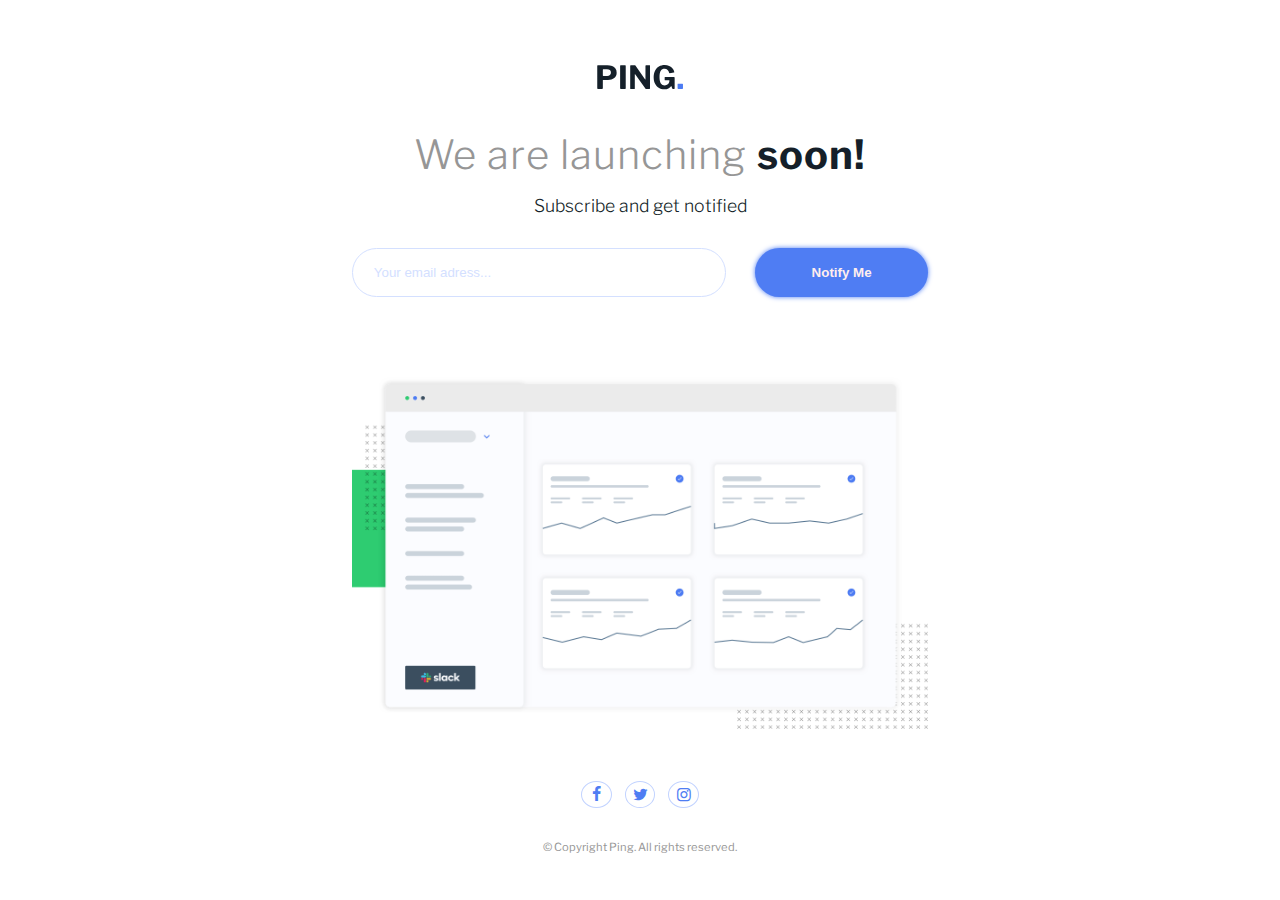
<file: index.html>
<!DOCTYPE html>
<html lang="en">
<head>
  <meta charset="UTF-8">
  <meta name="viewport" content="width=device-width, initial-scale=1.0"> <!-- displays site properly based on user's device -->

  <title>Frontend Mentor | Ping coming soon page</title>

  <link rel="stylesheet" href="css/style.css">
  <link rel="icon" type="image/png" sizes="32x32" href="./images/favicon-32x32.png">
  <link rel="stylesheet" href="./fontello/css/fontello.css">
  <link href="https://fonts.googleapis.com/css2?family=Libre+Franklin:wght@300;600;700&display=swap" rel="stylesheet">
</head>
<body>
  <!-- Miles -->
  <div class="wrapper">
    <img src="images/logo.svg" alt="Logo" class="logo">
    <h1>We are launching <span class="text-bold">soon!</span></h1>
    <h2>Subscribe and get notified</h2>
    <form action="#">
      <input type="email" placeholder="Your email adress...">
      <input type="submit" name="form-submit" value="Notify Me">
    </form>
    <div class="img-container">
      <img src="images/illustration-dashboard.png" alt="Financial diagrams">
    </div>
    <div class="socials">
        <i class="icon-facebook"></i>
        <i class="icon-twitter"></i>
        <i class="icon-instagram"></i>
    </div>
    <p>&copy; Copyright Ping. All rights reserved.</p>
  </div>

</body>
</html>
</file>
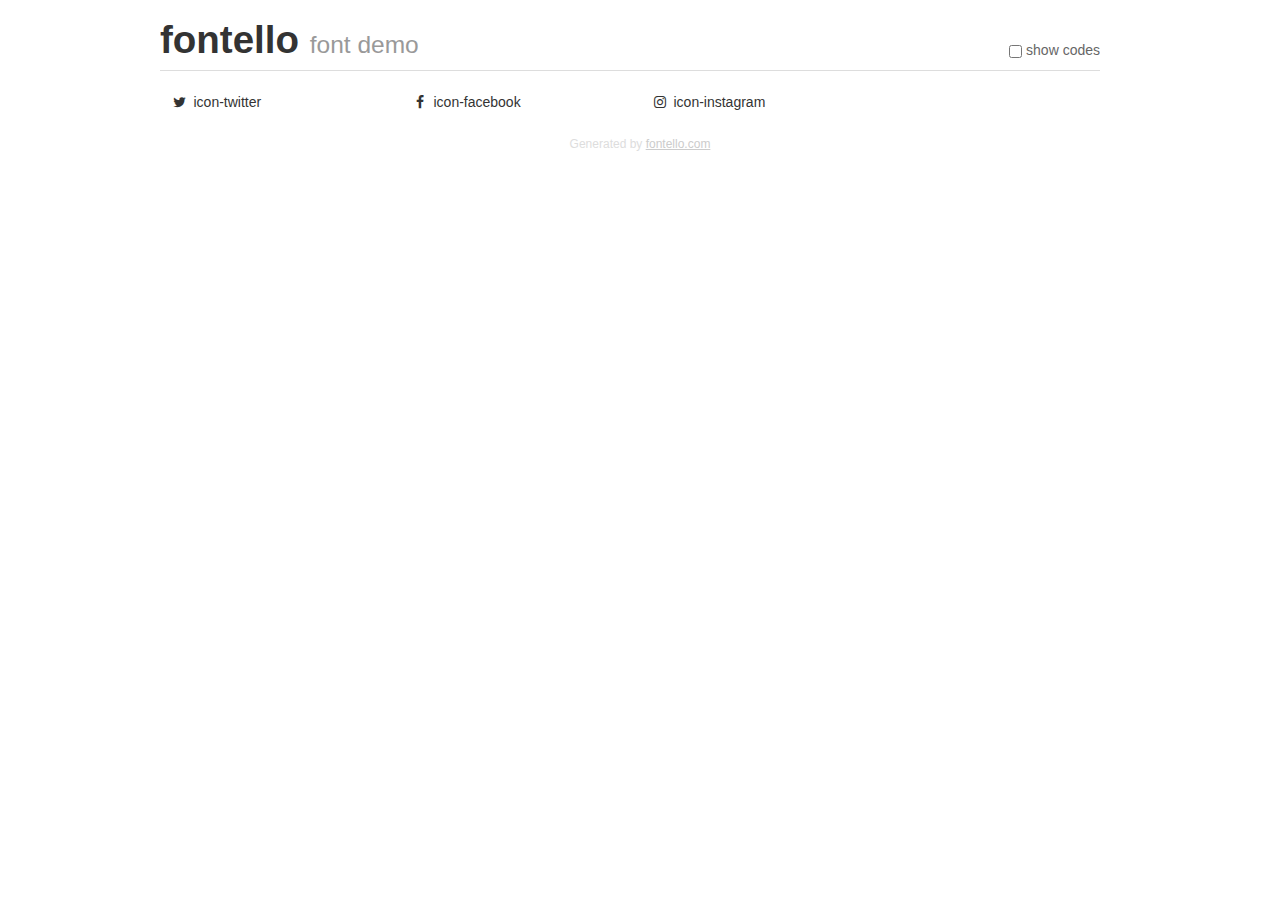
<file: fontello/demo.html>
<!DOCTYPE html>
<html>
  <head><!--[if lt IE 9]><script language="javascript" type="text/javascript" src="//html5shim.googlecode.com/svn/trunk/html5.js"></script><![endif]-->
    <meta charset="UTF-8"><style>/*
 * Bootstrap v2.2.1
 *
 * Copyright 2012 Twitter, Inc
 * Licensed under the Apache License v2.0
 * http://www.apache.org/licenses/LICENSE-2.0
 *
 * Designed and built with all the love in the world @twitter by @mdo and @fat.
 */
.clearfix {
  *zoom: 1;
}
.clearfix:before,
.clearfix:after {
  display: table;
  content: "";
  line-height: 0;
}
.clearfix:after {
  clear: both;
}
html {
  font-size: 100%;
  -webkit-text-size-adjust: 100%;
  -ms-text-size-adjust: 100%;
}
a:focus {
  outline: thin dotted #333;
  outline: 5px auto -webkit-focus-ring-color;
  outline-offset: -2px;
}
a:hover,
a:active {
  outline: 0;
}
button,
input,
select,
textarea {
  margin: 0;
  font-size: 100%;
  vertical-align: middle;
}
button,
input {
  *overflow: visible;
  line-height: normal;
}
button::-moz-focus-inner,
input::-moz-focus-inner {
  padding: 0;
  border: 0;
}
body {
  margin: 0;
  font-family: "Helvetica Neue", Helvetica, Arial, sans-serif;
  font-size: 14px;
  line-height: 20px;
  color: #333;
  background-color: #fff;
}
a {
  color: #08c;
  text-decoration: none;
}
a:hover {
  color: #005580;
  text-decoration: underline;
}
.row {
  margin-left: -20px;
  *zoom: 1;
}
.row:before,
.row:after {
  display: table;
  content: "";
  line-height: 0;
}
.row:after {
  clear: both;
}
[class*="span"] {
  float: left;
  min-height: 1px;
  margin-left: 20px;
}
.container,
.navbar-static-top .container,
.navbar-fixed-top .container,
.navbar-fixed-bottom .container {
  width: 940px;
}
.span12 {
  width: 940px;
}
.span11 {
  width: 860px;
}
.span10 {
  width: 780px;
}
.span9 {
  width: 700px;
}
.span8 {
  width: 620px;
}
.span7 {
  width: 540px;
}
.span6 {
  width: 460px;
}
.span5 {
  width: 380px;
}
.span4 {
  width: 300px;
}
.span3 {
  width: 220px;
}
.span2 {
  width: 140px;
}
.span1 {
  width: 60px;
}
[class*="span"].pull-right,
.row-fluid [class*="span"].pull-right {
  float: right;
}
.container {
  margin-right: auto;
  margin-left: auto;
  *zoom: 1;
}
.container:before,
.container:after {
  display: table;
  content: "";
  line-height: 0;
}
.container:after {
  clear: both;
}
p {
  margin: 0 0 10px;
}
.lead {
  margin-bottom: 20px;
  font-size: 21px;
  font-weight: 200;
  line-height: 30px;
}
small {
  font-size: 85%;
}
h1 {
  margin: 10px 0;
  font-family: inherit;
  font-weight: bold;
  line-height: 20px;
  color: inherit;
  text-rendering: optimizelegibility;
}
h1 small {
  font-weight: normal;
  line-height: 1;
  color: #999;
}
h1 {
  line-height: 40px;
}
h1 {
  font-size: 38.5px;
}
h1 small {
  font-size: 24.5px;
}
body {
  margin-top: 90px;
}
.header {
  position: fixed;
  top: 0;
  left: 50%;
  margin-left: -480px;
  background-color: #fff;
  border-bottom: 1px solid #ddd;
  padding-top: 10px;
  z-index: 10;
}
.footer {
  color: #ddd;
  font-size: 12px;
  text-align: center;
  margin-top: 20px;
}
.footer a {
  color: #ccc;
  text-decoration: underline;
}
.the-icons {
  font-size: 14px;
  line-height: 24px;
}
.switch {
  position: absolute;
  right: 0;
  bottom: 10px;
  color: #666;
}
.switch input {
  margin-right: 0.3em;
}
.codesOn .i-name {
  display: none;
}
.codesOn .i-code {
  display: inline;
}
.i-code {
  display: none;
}
@font-face {
      font-family: 'fontello';
      src: url('./font/fontello.eot?86014362');
      src: url('./font/fontello.eot?86014362#iefix') format('embedded-opentype'),
           url('./font/fontello.woff?86014362') format('woff'),
           url('./font/fontello.ttf?86014362') format('truetype'),
           url('./font/fontello.svg?86014362#fontello') format('svg');
      font-weight: normal;
      font-style: normal;
    }
     
     
    .demo-icon
    {
      font-family: "fontello";
      font-style: normal;
      font-weight: normal;
      speak: never;
     
      display: inline-block;
      text-decoration: inherit;
      width: 1em;
      margin-right: .2em;
      text-align: center;
      /* opacity: .8; */
     
      /* For safety - reset parent styles, that can break glyph codes*/
      font-variant: normal;
      text-transform: none;
     
      /* fix buttons height, for twitter bootstrap */
      line-height: 1em;
     
      /* Animation center compensation - margins should be symmetric */
      /* remove if not needed */
      margin-left: .2em;
     
      /* You can be more comfortable with increased icons size */
      /* font-size: 120%; */
     
      /* Font smoothing. That was taken from TWBS */
      -webkit-font-smoothing: antialiased;
      -moz-osx-font-smoothing: grayscale;
     
      /* Uncomment for 3D effect */
      /* text-shadow: 1px 1px 1px rgba(127, 127, 127, 0.3); */
    }
     </style>
    <link rel="stylesheet" href="css/animation.css"><!--[if IE 7]><link rel="stylesheet" href="css/" + font.fontname + "-ie7.css"><![endif]-->
    <script>
      function toggleCodes(on) {
        var obj = document.getElementById('icons');
      
        if (on) {
          obj.className += ' codesOn';
        } else {
          obj.className = obj.className.replace(' codesOn', '');
        }
      }
      
    </script>
  </head>
  <body>
    <div class="container header">
      <h1>fontello <small>font demo</small></h1>
      <label class="switch">
        <input type="checkbox" onclick="toggleCodes(this.checked)">show codes
      </label>
    </div>
    <div class="container" id="icons">
      <div class="row">
        <div class="the-icons span3" title="Code: 0xf099"><i class="demo-icon icon-twitter">&#xf099;</i> <span class="i-name">icon-twitter</span><span class="i-code">0xf099</span></div>
        <div class="the-icons span3" title="Code: 0xf09a"><i class="demo-icon icon-facebook">&#xf09a;</i> <span class="i-name">icon-facebook</span><span class="i-code">0xf09a</span></div>
        <div class="the-icons span3" title="Code: 0xf16d"><i class="demo-icon icon-instagram">&#xf16d;</i> <span class="i-name">icon-instagram</span><span class="i-code">0xf16d</span></div>
      </div>
    </div>
    <div class="container footer">Generated by <a href="http://fontello.com">fontello.com</a></div>
  </body>
</html>
</file>
<file: css/style.css>
*{
  margin: 0;
  padding: 0;
  box-sizing: border-box;
}

body{
  font-family: 'Libre Franklin', sans-serif;
  color: hsl(209, 33%, 12%);
  text-align: center;
  overflow-x: hidden !important;
}

.wrapper{
  width: 45%;
  margin: 0 auto;
}

.text-bold{
  color: hsl(209, 33%, 12%);
  font-weight: 700;
}

.img-container img{
  width: 100%;
}

img.logo{
  display: block;
  margin: 4rem auto 0 auto;
}

h1{
  margin-top: 2.5rem;
  color: hsl(0, 0%, 59%);
  font-weight: 300;
  font-size: 2.5rem;
  letter-spacing: 1px;
}

h2{
  margin-top: 1rem;
  font-weight: 300;
  color: hsl(209, 33%, 12%);
  font-size: 1.1rem;
}

form{
  display: flex;
  justify-content: space-between;
  margin-top: 2rem;
  margin-bottom: 5rem;
}

input[type=email]{
  width: 65%;
  padding: 1rem 1.3rem;
  border: 1.5px solid hsl(223, 100%, 88%);
  border-radius: 25px;
  outline: none;
  opacity: .7;
}

::placeholder{
  color: hsl(223, 100%, 88%);
}

input[type=submit]{
  width: 30%;
  padding: 1rem 0;
  border: none;
  border-radius: 25px;
  background-color: hsl(223, 87%, 63%);
  box-shadow: 0px 0px 5px hsl(223, 87%, 63%);
  color: #fee;
  font-weight: 600;
  outline: none;
}

input[type=submit]:hover{
  cursor: pointer;
}

.socials{
  display: flex;
  justify-content: center;
  margin-top: 3rem;
}

.socials i{
  margin: 0 0.4rem;
  padding: 0.2rem;
  border: 1px solid hsl(223, 100%, 88%);
  color: hsl(223, 87%, 63%);
  border-radius: 50%;
}

p:last-child{
  margin: 2rem 0;
  color: hsl(0, 0%, 59%);
  font-size: 0.7rem;
}

@media only screen and (max-width: 768px) {
  .wrapper{
    width: 80%;
  }

  h1{
    font-size: 1.5rem;
  }

  h2{
    font-size: 0.9rem;
  }

  form{
    flex-direction: column;
    margin-bottom: 3rem;
  }

  input[type=email]{
    width: 100%;
    padding: 1rem 1.3rem;
    border: 1.5px solid hsl(223, 100%, 88%);
    border-radius: 25px;
    outline: none;
    opacity: .7;
  }

  ::placeholder{
    color: hsl(223, 100%, 88%);
  }

  input[type=submit]{
    width: 100%;
    padding: 1rem 0;
    border: none;
    border-radius: 25px;
    background-color: hsl(223, 87%, 63%);
    box-shadow: 0px 0px 5px hsl(223, 87%, 63%);
    color: #fee;
    font-weight: 600;
    outline: none;
  }

}
</file>
<file: fontello/css/fontello.css>
@font-face {
  font-family: 'fontello';
  src: url('../font/fontello.eot?67512461');
  src: url('../font/fontello.eot?67512461#iefix') format('embedded-opentype'),
       url('../font/fontello.woff2?67512461') format('woff2'),
       url('../font/fontello.woff?67512461') format('woff'),
       url('../font/fontello.ttf?67512461') format('truetype'),
       url('../font/fontello.svg?67512461#fontello') format('svg');
  font-weight: normal;
  font-style: normal;
}
/* Chrome hack: SVG is rendered more smooth in Windozze. 100% magic, uncomment if you need it. */
/* Note, that will break hinting! In other OS-es font will be not as sharp as it could be */
/*
@media screen and (-webkit-min-device-pixel-ratio:0) {
  @font-face {
    font-family: 'fontello';
    src: url('../font/fontello.svg?67512461#fontello') format('svg');
  }
}
*/
 
 [class^="icon-"]:before, [class*=" icon-"]:before {
  font-family: "fontello";
  font-style: normal;
  font-weight: normal;
  speak: never;
 
  display: inline-block;
  text-decoration: inherit;
  width: 1em;
  margin-right: .2em;
  text-align: center;
  /* opacity: .8; */
 
  /* For safety - reset parent styles, that can break glyph codes*/
  font-variant: normal;
  text-transform: none;
 
  /* fix buttons height, for twitter bootstrap */
  line-height: 1em;
 
  /* Animation center compensation - margins should be symmetric */
  /* remove if not needed */
  margin-left: .2em;
 
  /* you can be more comfortable with increased icons size */
  /* font-size: 120%; */
 
  /* Font smoothing. That was taken from TWBS */
  -webkit-font-smoothing: antialiased;
  -moz-osx-font-smoothing: grayscale;
 
  /* Uncomment for 3D effect */
  /* text-shadow: 1px 1px 1px rgba(127, 127, 127, 0.3); */
}
 
.icon-twitter:before { content: '\f099'; } /* '' */
.icon-facebook:before { content: '\f09a'; } /* '' */
.icon-instagram:before { content: '\f16d'; } /* '' */
</file>
<file: fontello/css/animation.css>
/*
   Animation example, for spinners
*/
.animate-spin {
  -moz-animation: spin 2s infinite linear;
  -o-animation: spin 2s infinite linear;
  -webkit-animation: spin 2s infinite linear;
  animation: spin 2s infinite linear;
  display: inline-block;
}
@-moz-keyframes spin {
  0% {
    -moz-transform: rotate(0deg);
    -o-transform: rotate(0deg);
    -webkit-transform: rotate(0deg);
    transform: rotate(0deg);
  }

  100% {
    -moz-transform: rotate(359deg);
    -o-transform: rotate(359deg);
    -webkit-transform: rotate(359deg);
    transform: rotate(359deg);
  }
}
@-webkit-keyframes spin {
  0% {
    -moz-transform: rotate(0deg);
    -o-transform: rotate(0deg);
    -webkit-transform: rotate(0deg);
    transform: rotate(0deg);
  }

  100% {
    -moz-transform: rotate(359deg);
    -o-transform: rotate(359deg);
    -webkit-transform: rotate(359deg);
    transform: rotate(359deg);
  }
}
@-o-keyframes spin {
  0% {
    -moz-transform: rotate(0deg);
    -o-transform: rotate(0deg);
    -webkit-transform: rotate(0deg);
    transform: rotate(0deg);
  }

  100% {
    -moz-transform: rotate(359deg);
    -o-transform: rotate(359deg);
    -webkit-transform: rotate(359deg);
    transform: rotate(359deg);
  }
}
@-ms-keyframes spin {
  0% {
    -moz-transform: rotate(0deg);
    -o-transform: rotate(0deg);
    -webkit-transform: rotate(0deg);
    transform: rotate(0deg);
  }

  100% {
    -moz-transform: rotate(359deg);
    -o-transform: rotate(359deg);
    -webkit-transform: rotate(359deg);
    transform: rotate(359deg);
  }
}
@keyframes spin {
  0% {
    -moz-transform: rotate(0deg);
    -o-transform: rotate(0deg);
    -webkit-transform: rotate(0deg);
    transform: rotate(0deg);
  }

  100% {
    -moz-transform: rotate(359deg);
    -o-transform: rotate(359deg);
    -webkit-transform: rotate(359deg);
    transform: rotate(359deg);
  }
}
</file>
